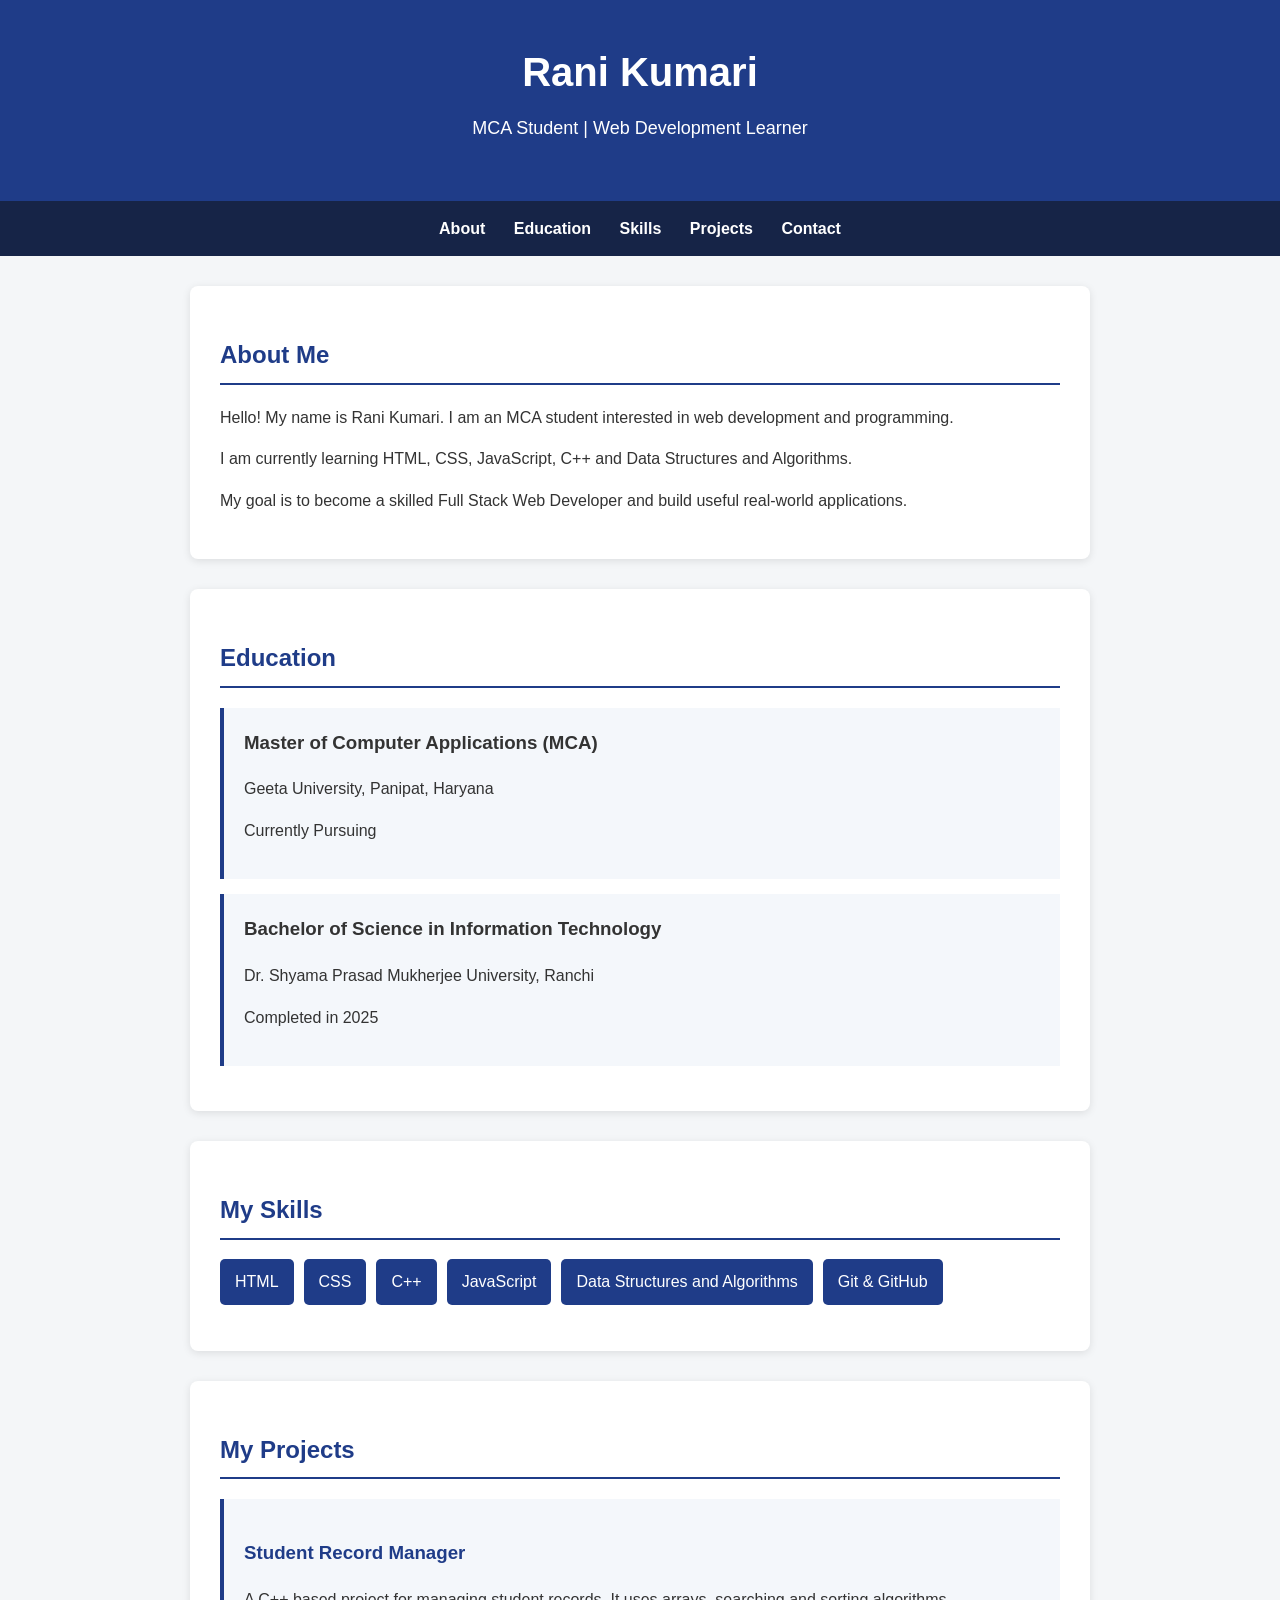
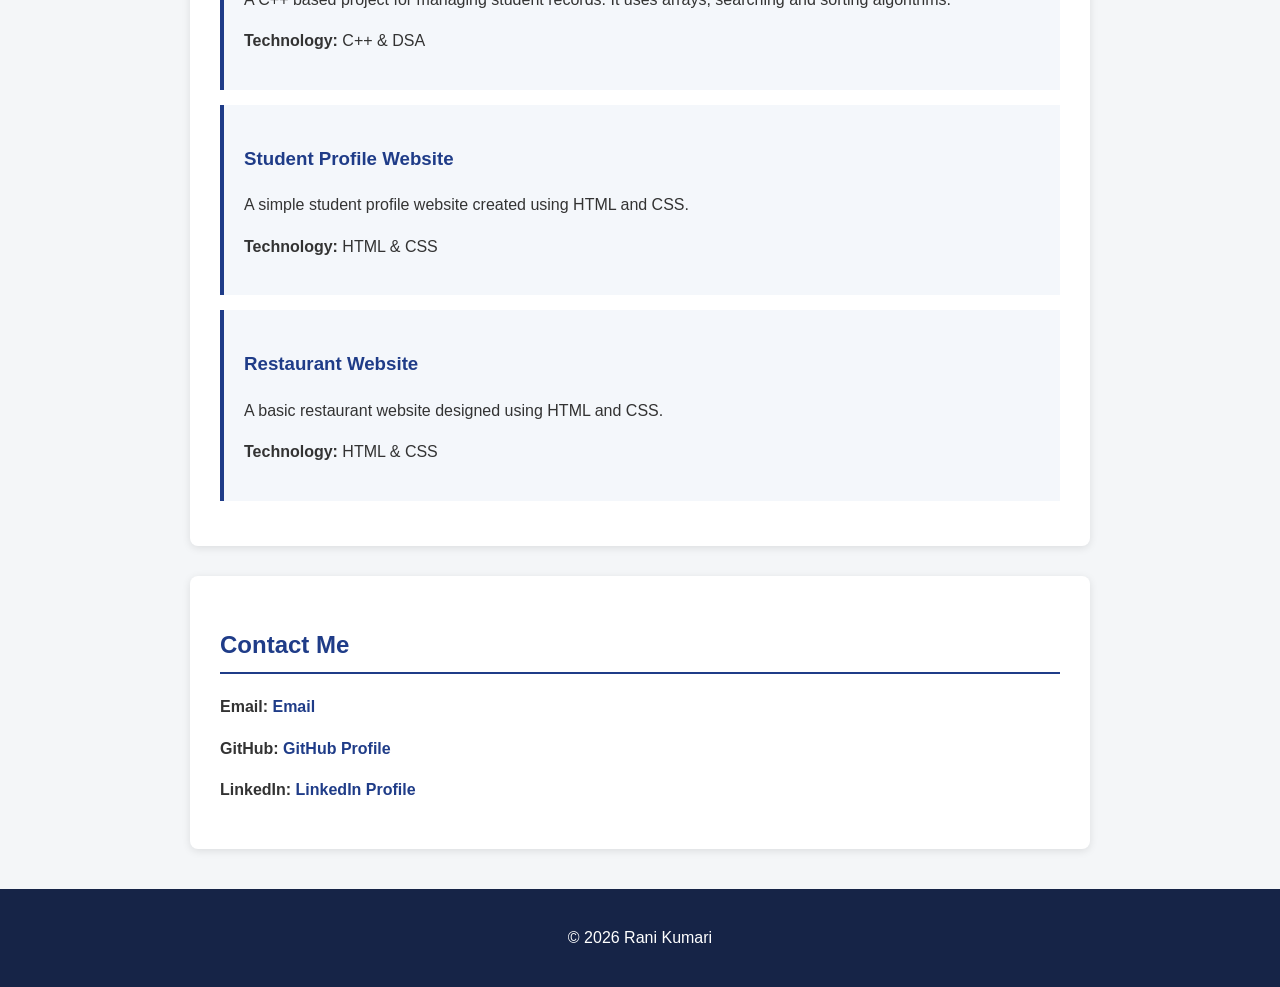
<file: Student-Profile-Website/index.html>
<!DOCTYPE html>
<html lang="en">

<head>
    <meta charset="UTF-8">

    <meta name="viewport" content="width=device-width, initial-scale=1.0">

    <title>Student Profile - Rani Kumari</title>

    <!-- Connect CSS file -->
    <link rel="stylesheet" href="style.css">
</head>

<body>

    <!-- Header -->
    <header>
        <h1>Rani Kumari</h1>

        <p>MCA Student | Web Development Learner</p>
    </header>


    <!-- Navigation -->
    <nav>
        <a href="#about">About</a>
        <a href="#education">Education</a>
        <a href="#skills">Skills</a>
        <a href="#projects">Projects</a>
        <a href="#contact">Contact</a>
    </nav>


    <!-- About Section -->
    <section id="about">

        <h2>About Me</h2>

        <p>
            Hello! My name is Rani Kumari. I am an MCA student
            interested in web development and programming.
        </p>

        <p>
            I am currently learning HTML, CSS, JavaScript,
            C++ and Data Structures and Algorithms.
        </p>

        <p>
            My goal is to become a skilled Full Stack Web Developer
            and build useful real-world applications.
        </p>

    </section>


    <!-- Education Section -->
    <section id="education">

        <h2>Education</h2>

        <div class="education-box">

            <h3>Master of Computer Applications (MCA)</h3>

            <p>
                Geeta University, Panipat, Haryana
            </p>

            <p>
                Currently Pursuing
            </p>

        </div>


        <div class="education-box">

            <h3>Bachelor of Science in Information Technology</h3>

            <p>
                Dr. Shyama Prasad Mukherjee University, Ranchi
            </p>

            <p>
                Completed in 2025
            </p>

        </div>

    </section>


    <!-- Skills Section -->
    <section id="skills">

        <h2>My Skills</h2>

        <ul class="skills-list">

            <li>HTML</li>

            <li>CSS</li>

            <li>C++</li>

            <li>JavaScript</li>

            <li>Data Structures and Algorithms</li>

            <li>Git & GitHub</li>

        </ul>

    </section>


    <!-- Projects Section -->
    <section id="projects">

        <h2>My Projects</h2>

        <div class="project-box">

            <h3>Student Record Manager</h3>

            <p>
                A C++ based project for managing student records.
                It uses arrays, searching and sorting algorithms.
            </p>

            <p>
                <strong>Technology:</strong> C++ & DSA
            </p>

        </div>


        <div class="project-box">

            <h3>Student Profile Website</h3>

            <p>
                A simple student profile website created using
                HTML and CSS.
            </p>

            <p>
                <strong>Technology:</strong> HTML & CSS
            </p>

        </div>


        <div class="project-box">

            <h3>Restaurant Website</h3>

            <p>
                A basic restaurant website designed using
                HTML and CSS.
            </p>

            <p>
                <strong>Technology:</strong> HTML & CSS
            </p>

        </div>

    </section>


    <!-- Contact Section -->
    <section id="contact">

        <h2>Contact Me</h2>

        <p>
            <strong>Email:</strong>
            <a href="kumarirani052005@gmail.com">
                Email
            </a>
        </p>

        <p>
            <strong>GitHub:</strong>
            <a href="https://github.com/Rani-kumari123" target="_blank">
                GitHub Profile
            </a>
        </p>

        <p>
            <strong>LinkedIn:</strong>
            <a href="https://www.linkedin.com/in/rani-kumari-dev/" target="_blank">
                LinkedIn Profile
            </a>
        </p>

    </section>


    <!-- Footer -->
    <footer>

        <p> © 2026 Rani Kumari </p>

    </footer>

</body>

</html>
</file>
<file: Student-Profile-Website/style.css>
/* Basic settings */

* {
    box-sizing: border-box;
}

html {
    scroll-behavior: smooth;
}

body {
    margin: 0;

    font-family: Arial, sans-serif;

    background-color: #f4f6f8;

    color: #333;

    line-height: 1.6;
}


/* Header */

header {
    background-color: #1f3c88;

    color: white;

    text-align: center;

    padding: 40px 20px;
}

header h1 {
    margin: 0;

    font-size: 40px;
}

header p {
    font-size: 18px;

    margin-top: 10px;
}


/* Navigation */

nav {
    background-color: #162447;

    text-align: center;

    padding: 15px;
}

nav a {
    color: white;

    text-decoration: none;

    margin: 0 12px;

    font-weight: bold;
}

nav a:hover {
    color: #8ecae6;
}


/* Common Section */

section {
    max-width: 900px;

    margin: 30px auto;

    background-color: white;

    padding: 30px;

    border-radius: 8px;

    box-shadow: 0 2px 8px rgba(0, 0, 0, 0.1);
}

section h2 {
    color: #1f3c88;

    border-bottom: 2px solid #1f3c88;

    padding-bottom: 8px;
}


/* Education */

.education-box {
    background-color: #f4f7fb;

    padding: 20px;

    margin: 15px 0;

    border-left: 4px solid #1f3c88;
}

.education-box h3 {
    margin-top: 0;

    color: #333;
}


/* Skills */

.skills-list {
    list-style-type: none;

    padding: 0;

    display: flex;

    flex-wrap: wrap;

    gap: 10px;
}

.skills-list li {
    background-color: #1f3c88;

    color: white;

    padding: 10px 15px;

    border-radius: 5px;
}


/* Projects */

.project-box {
    background-color: #f4f7fb;

    padding: 20px;

    margin: 15px 0;

    border-left: 4px solid #1f3c88;
}

.project-box h3 {
    color: #1f3c88;
}


/* Links */

a {
    color: #1f3c88;
}

#contact a {
    text-decoration: none;

    font-weight: bold;
}

#contact a:hover {
    text-decoration: underline;
}


/* Footer */

footer {
    background-color: #162447;

    color: white;

    text-align: center;

    padding: 20px;

    margin-top: 40px;
}

/* Mobile screen */

@media (max-width: 600px) {

    header h1 {
        font-size: 30px;
    }

    nav a {
        display: block;

        margin: 8px;
    }

    section {
        margin: 20px 10px;

        padding: 20px;
    }

    .skills-list {
        flex-direction: column;
    }

}
</file>
